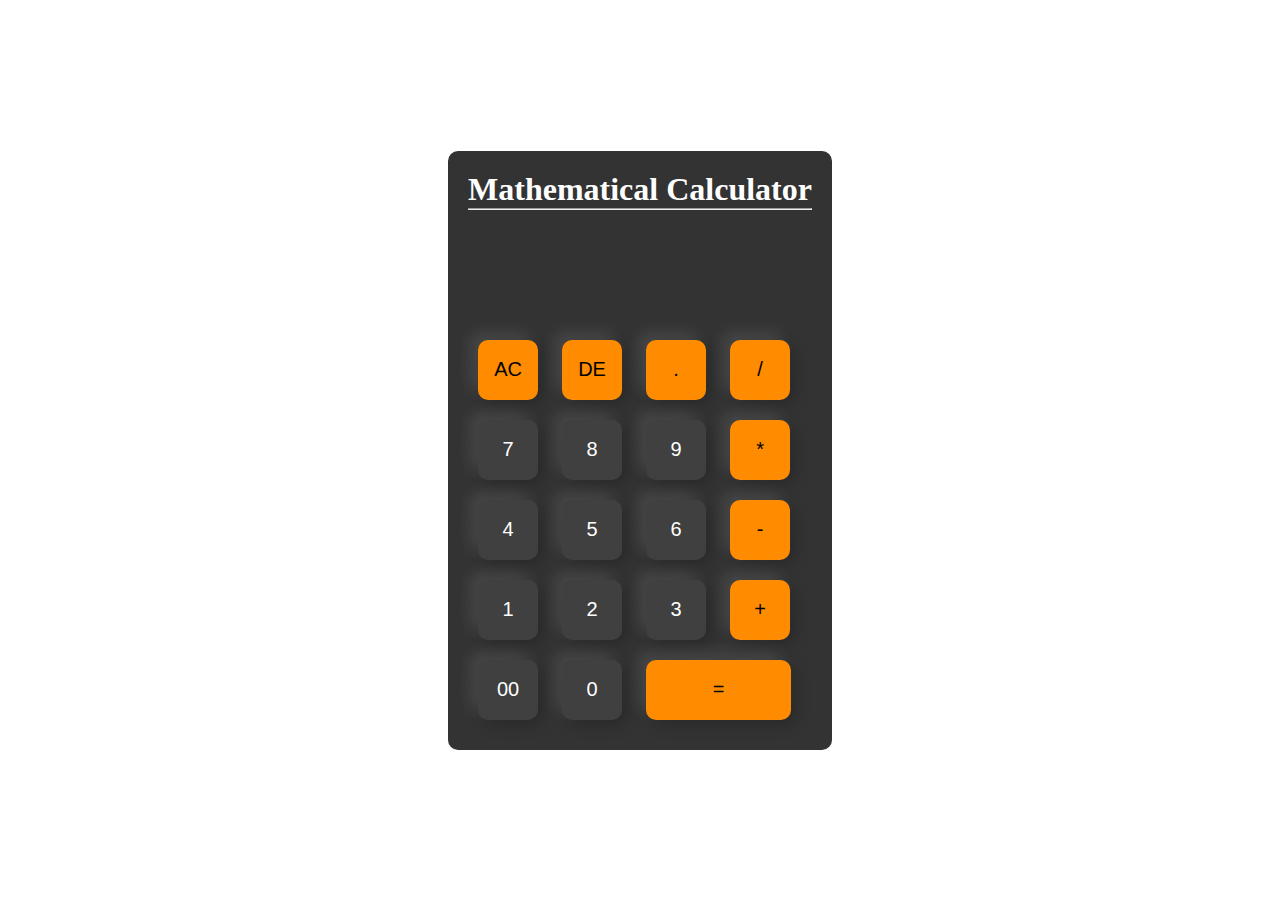
<file: index.html>
<!DOCTYPE html>
<html>
<head>
  <title>
    Calculator
 </title>
  <link rel="stylesheet" href="style.css">
</head>
<body>
  <div class="container">
    <div class="calculator">
    <form>
      <h1>Mathematical Calculator</h1>
      <hr>
      <div class="display">
        <input type="text" name="display">
      </div>
      
      <div>
        <input type="button" value="AC" onclick="display.value = ' ' " class="operator">
        <input type="button" value="DE" onclick="display.value = display.value.toString().slice(0, -1)" class="operator">
        <input type="button" value="." onclick="display.value += '.' " class="operator">
        <input type="button" value="/" onclick="display.value += '/' " class="operator" >
      </div>
      
      <div>
        <input type="button" value="7" onclick="display.value += '7' " >
        <input type="button" value="8" onclick="display.value += '8' "  >
        <input type="button" value="9" onclick="display.value += '9' "  >
        <input type="button" value="*" onclick="display.value += '*' "  class="operator">
      </div>
     
      <div>
        <input type="button" value="4" onclick="display.value += '4' "   >
        <input type="button" value="5" onclick="display.value += '5' " >
        <input type="button" value="6" onclick="display.value += '6' " >
        <input type="button" value="-" onclick="display.value += '-' " class="operator">
      </div>
    
      <div>
        <input type="button" value="1" onclick="display.value += '1' " >
        <input type="button" value="2" onclick="display.value += '2' " >
        <input type="button" value="3" onclick="display.value += '3' " >
        <input type="button" value="+" onclick="display.value += '+' " class="operator" >
      </div>
      
      <div>
        <input type="button" value="00" onclick="display.value += '00' " >
        <input type="button" value="0" onclick="display.value += '0' " >
        <input type="button" value="=" class="equal operator" onclick="display.value = eval(display.value)">
      </div>
      
    </form>
  </div>
  </div>
</body>
</html>
</file>
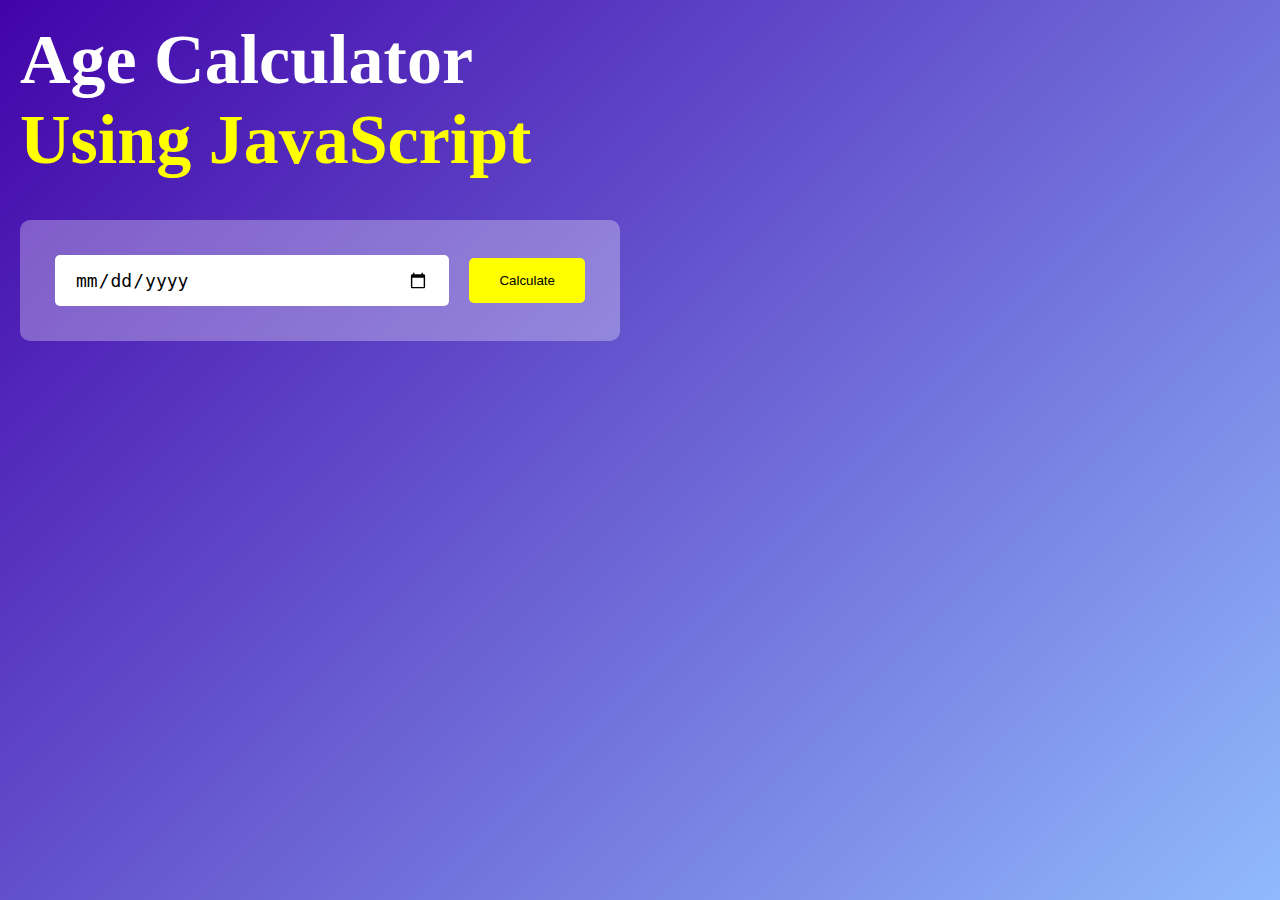
<file: Project-02/index.html>
<!DOCTYPE html>
<html>
<head>
  <title>Age Calculator using JavaScript</title>
  <link rel="stylesheet" href="style.css">
</head>

<body>
  <div class="container">
     <div class="calculator">
      <h1>Age Calculator<br> <span>Using JavaScript</span></h1>
          <div class="inputBox">
     						 <input type="date" id="date">
      						<button onclick="calculateAge()">Calculate</button>
 							</div>
       <p id="result"></p>
   </div>
</div>
  <script>
  let userInput = document.getElementById("date");
  userInput.max = new Date().toISOString().split("T")[0];
  let result = document.getElementById("result");
  
  function calculateAge(){
    let birthDate = new Date(userInput.value);
    let d1 = birthDate.getDate();
    let m1 = birthDate.getMonth() + 1;
    let y1 = birthDate.getFullYear();
    
    let today = new Date();
    let d2 = today.getDate();
    let m2 = today.getMonth() +1;
    let y2 = today.getFullYear();
    
    let d3, m3, y3;
    
    y3 = y2 - y1;
    
    if(m2 >= m1)
    {
      m3 = m2 - m1;
    } else {
      y3--;
      m3 = 12 + m2 - m1;
    }
    
    if(d2 >= d1)
    {
      d3 = d2 - d1;
    }else{
      m3--;
      d3 = getDaysInMonth(y1, m1) + d2 - d1;
    }
    
    if(m3 < 0)
      {
        m3 = 11;
        y3-- ;
      }
       result.innerHTML = ` You are ${y3} years , ${m3} months and ${d3} days old `;
  }
      
 function getDaysInMonth(year, month){
      return new Date(year, month, 0).getDate();
  }
  </script>
  
</body>
</html>
</file>
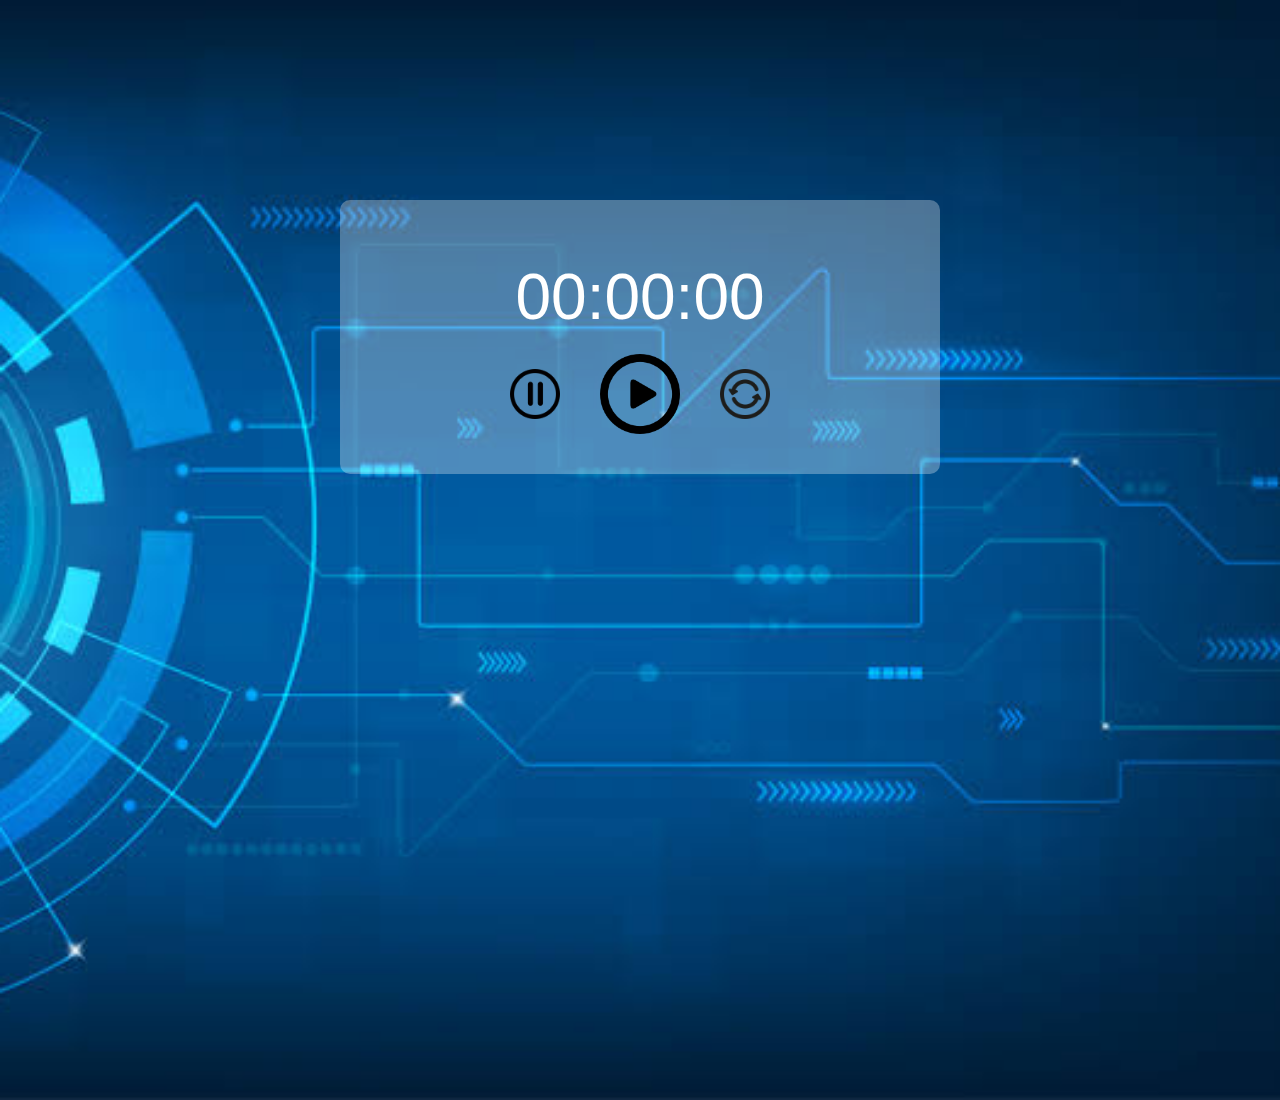
<file: Project-04/index.html>
<!DOCTYPE html>
<html>

<head>
  <title>Stop Watch</title>
  <link rel="stylesheet" href="style.css">
</head>

<body>
  <div class="stopWatch">
    <h1 id="displayTime">00:00:00</h1>
    <div class="buttons">
      <img src="Pause.png" onclick="watchStop()" >
      <img src="play.png" onclick="watchStart()">
      <img src="Reset.png" onclick="watchReset()">
    </div>
  </div>
  
 <script>
    let [seconds, minutes, hours] = [0,0,0];
    let displaytime = document.getElementById("displayTime");
    let timer = null;
    
    function stopwatch(){
      seconds++;
      if(seconds == 60)
      {
        seconds = 0;
        minutes++;
        if(minutes == 60)
        {
          minutes = 0;
          hours++;
        }
      }
      let h = hours < 10 ? "0" + hours : hours;
      let m = minutes < 10 ? "0" + minutes : minutes;
      let s = seconds < 10 ? "0" + seconds : seconds;
displayTime.innerHTML = h +":"+ m+":"+ s;
    }
    
    function watchStart(){
      if(timer != null)
      {
        clearInterval(timer);
      }
      timer = setInterval(stopwatch,1000);
    }
    
  function watchStop(){
    clearInterval(timer);
  }
  
  function watchReset(){
    clearInterval(timer);
    [seconds, minutes, hours] = [0,0,0];
    displaytime.innerHTML = "00:00:00";
  }
  </script>
</body>

</html>
</file>
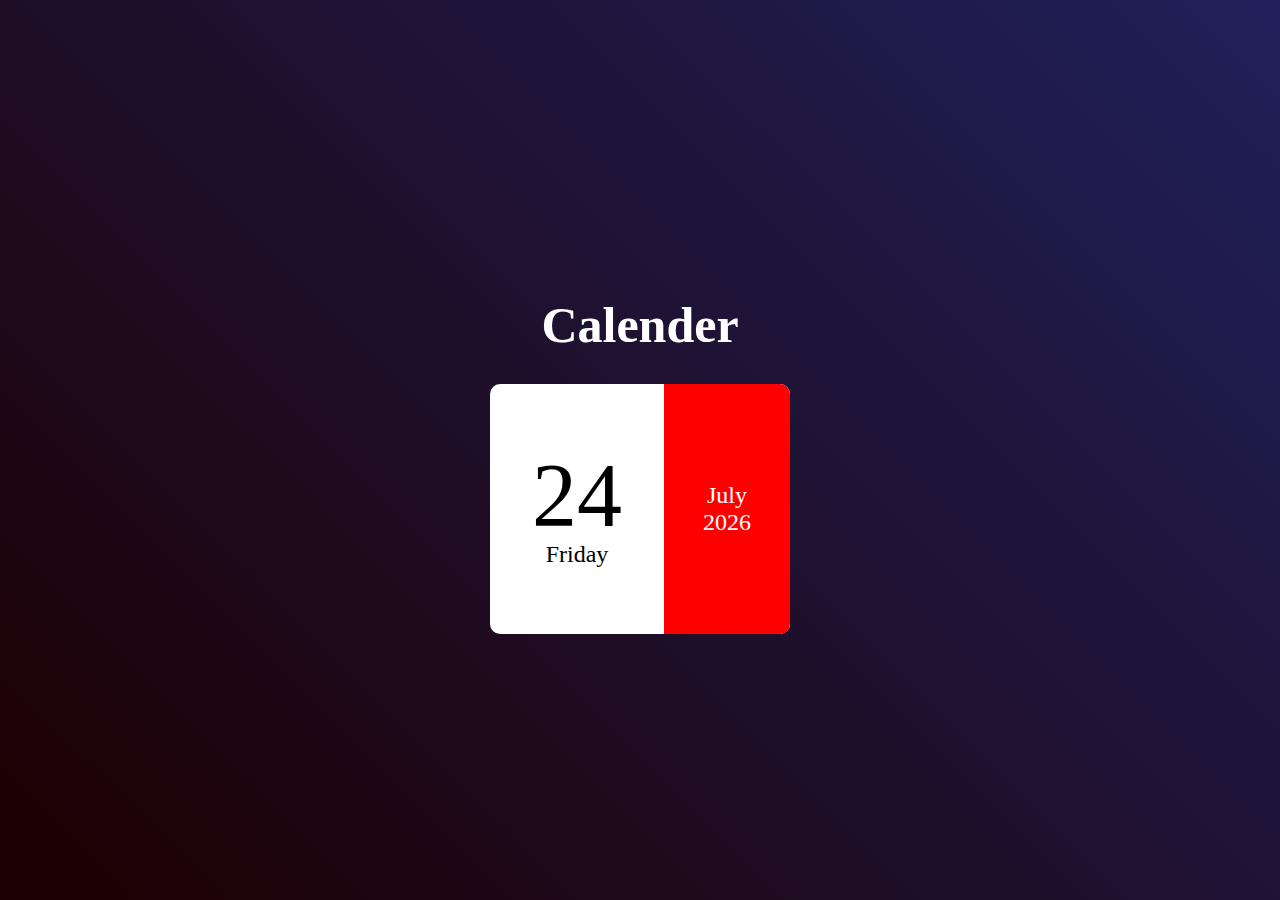
<file: Project-05/index.html>
<!DOCTYPE html>
<html>
<head>
  <title>
    Calender
  </title>
  <link rel="stylesheet" href="style.css"> 
</head>
  <body>
    <div class="container">
      <h1>Calender</h1>
      <div class="calender">
        <div class="left">
          <p id="date"></p>
          <p id="day"></p>
        </div>
        <div class="right">
          <p class="Month"></p>
          <p class="Year"></p>
        </div>
      </div>
    </div>
    
    <script>
    let date = document.getElementById("date");
    let day = document.getElementById("day");
    let month = document.querySelector(".Month");
    let year = document.querySelector(".Year"); 
    
    let today = new Date();
    let weekDays = ["Sunday","Monday","Tuesday","Wednesday","Thursday","Friday","Saturday"];
    let Months = ["January","February","March","April","May","June","July","August","September","October","November","December"];
    
    date.innerHTML = (today.getDate() < 10 ? "0" : " ") + today.getDate();
    day.innerHTML = weekDays[today.getDay()];
    month.innerHTML = Months[today.getMonth()];
    year.innerHTML = today.getFullYear();
    
    </script>
  </body>
</html>
</file>
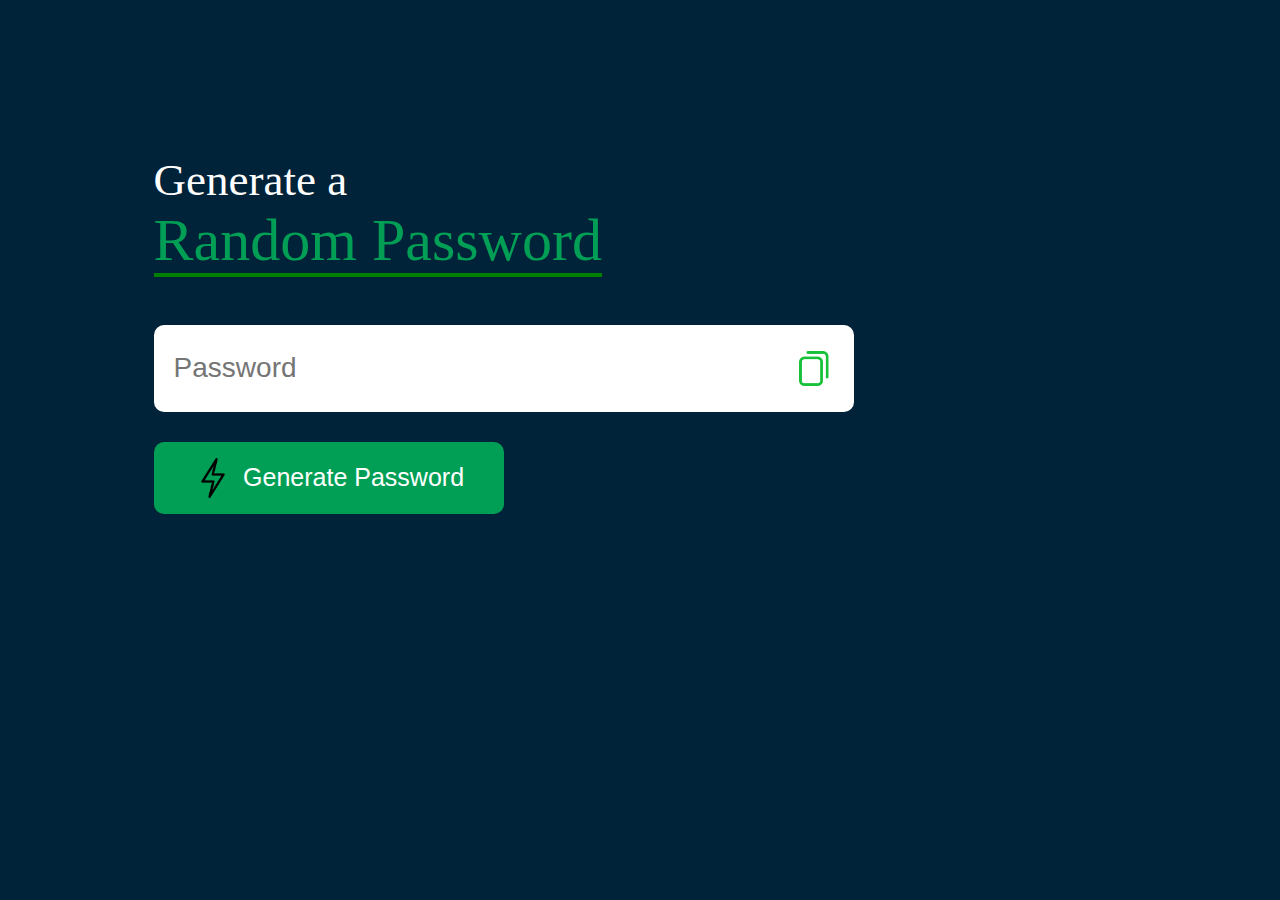
<file: Project-06/index.html>
<!DOCTYPE html>
<html>
<head>
  <title>
    Password Generator
  </title>
  <link rel="stylesheet" href="style.css">
</head>
<body>
  <div class="container">
    <h1>Generate a <br><span>Random Password</span></h1>
    <div class="PasswordBox">
      <input type="text" id="password" placeholder="Password">
      <img src="copy.png" onclick="CopyPassword()">
    </div>
    <button onclick="createPassword()"><img src="bolt.png">Generate Password</button>
  </div>
  
  <script>
  let pBox = document.getElementById("password");
  let length = 12;
  let UpperCase = "ABCDEFGHIJKLMNOPQRSTUVWXYZ";
  let LowerCase = "abcdefghijklmnoparstuvwxyz";
  let Numbers = "0123456789";
  let Symbols = "@$&_()!#=/+?|€¥£¢";
  
  let AllChars = UpperCase + LowerCase + Numbers + Symbols ;
  
  function createPassword()
  {
    let Password = " ";
    Password += UpperCase[Math.floor(Math.random() * UpperCase.length)] ;
    Password += LowerCase[Math.floor(Math.random() * LowerCase.length)] ; 
    Password += Numbers[Math.floor(Math.random() * Numbers.length)] ;
    Password += Symbols[Math.floor(Math.random() * Symbols.length)] ;
    
    while(length > Password.length)
    {
    Password += AllChars[Math.floor(Math.random() * AllChars.length)] ;
    }
    pBox.value = Password;
  }
  
  function CopyPassword(){
    pBox.select();
    document.execCommand("copy");
  }
  </script>
</body>
</html>
</file>
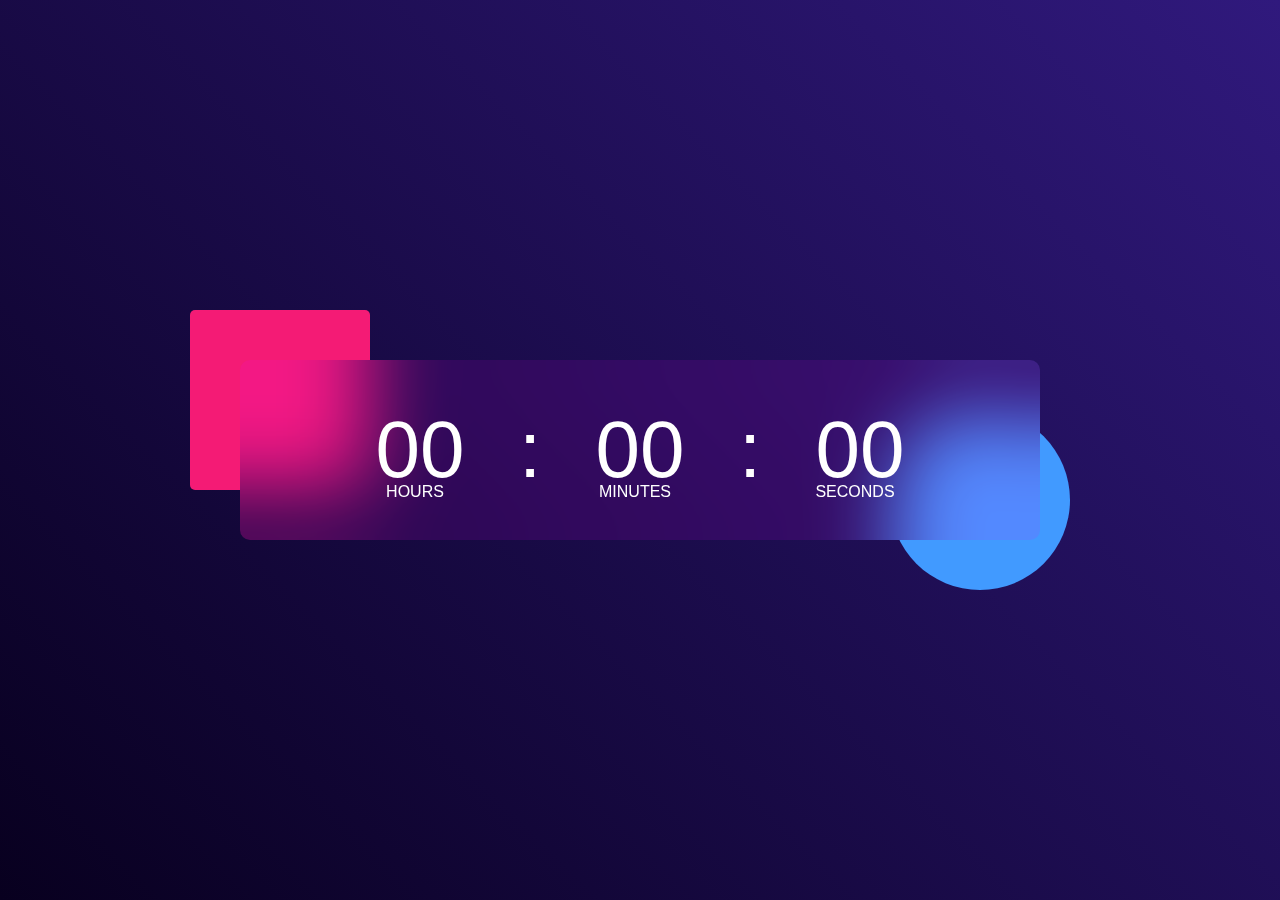
<file: Project-07/index.html>
<!DOCTYPE html>
<html>

<head>
  <title>Digital Clock</title>
  <link rel="stylesheet" href="style.css">
</head>

<body>
  <div class="MainBox">
    <div class="container">
      <div class="clock">
        <span id="hrs">00</span>
        <span>:</span>
        <span id="min">00</span>
        <span>:</span>
        <span id="sec">00</span>
      </div>
    </div>
  </div>
  <script>
    let hrs = document.getElementById("hrs");
    let min = document.getElementById("min");
    let sec = document.getElementById("sec");
    
    setInterval(()=>{
    let currentTime = new Date();
    hrs.innerHTML = (currentTime.getHours()<10?"0" : "") + currentTime.getHours();
    min.innerHTML = (currentTime.getMinutes()<10?"0" : "") + currentTime.getMinutes();
    sec.innerHTML = (currentTime.getSeconds()<10?"0" : "") + currentTime.getSeconds();
    },1000)
  </script>
</body>

</html>
</file>
<file: style.css>
*{
  margin: 0;
  padding: 0;
}
.container{
  width:100%;
  height: 100vh;
  background: white;
  display: flex;
  align-items: center;
  justify-content: center;
  box-shadow: -8px -8px 15px rgba(255,255,255,0.1), 5px 5px 15px rgba(0, 0, 0, 0.2);
}
.calculator{
  background: #333333;
  padding: 20px;
  border-radius: 10px;
}
.calculator form input{
  border: 0;
  outline: 0;
  width: 60px;
  height: 60px;
  border-radius: 10px;
  box-shadow: -8px -8px 15px rgba(255,255,255,0.1), 5px 5px 15px rgba(0, 0, 0, 0.2);
  background: #404040;
  font-size: 20px;
  color: white;
  cursor: pointer;
  margin: 10px;
}
form .display{
  display: flex;
  justify-content: flex-end;
  margin: 20px 0;
}
form .display input{
  text-align: right;
  flex: 1;
  font-size: 45px;
  box-shadow: none;
  background: #333333;
}
form input.equal{
  width:145px;
}
form input.operator{
  color: black;
  background: darkorange;
}
form h1{
  color: white;
}
</file>
<file: Project-02/style.css>
*{
  margin: 0;
  padding: 0;
  box-sizing: border-box
}
.container{
  width: 100%;
  min-height: 100vh;
  background: linear-gradient(135deg, #4203a9, #90bafc);
  padding: 10px;
  color:white;
}
.calculator{
  width: 100%;
  max-width: 600px;
  margin-left: 10px;
  margin-top: 10px;
}
.calculator h1{
  font-size: 70px;
}
.calculator h1 span{
  color: yellow;
}
.inputBox{
  margin: 40px 0;
  padding: 35px;
  background: rgba(255,255,255,0.3);
  border-radius: 10px;
  display: flex;
  align-items: center;
}
.inputBox input{
  flex: 1;
  margin-right: 20px;
  padding: 14px 20px;
  border: 0;
  outline: 0;
  border-radius: 5px;
  font-size: 18px;
  position: relative;
}
.inputBox button{
  background: yellow;
  border: 0;
  outline: 0;
  border-radius: 5px;
  padding: 15px 30px;
  color: black;
  font-weight: 600px;
  cursor: pointer;
}
.inputBox input :: -webkit-calender-picker-indicator{
  top: 0;
  bottom: 0;
  left: 0;
  right: 0;
  padding: auto;
  margin: auto;
  position: absolute;
  background-position: calc(100% - 10px);
  cursor: pointer;
  background-size: 30px;
}
#results{
  font-size: 40px;
  
}
</file>
<file: Project-04/style.css>
*{
  margin: 0;
  padding: 0;
  box-sizing: border-box;
  font-family: Arial, Helvetica, sans-serif;
}
body{
  width: 100%;
  height: 100vh;
  background-image: url(bkgimg.jpeg);
  background-position: center;
  background-size: cover;
}

.stopWatch{
  width: 50%;
  max-width: 600px;
  background: rgba(255, 255, 255, 0.3);
  padding: 40px 0;
  color: white;
  border-radius: 10px;
  text-align: center;
  margin: 200px auto 0;
  box-shadow: 0 10px 10px rgba(0,0,0,0,2);
}

.stopWatch h1{
  margin-top: 20px;
  font-size: 64px;
  font-weight: 300;
  margin-bottom: 20px;
}
.buttons{
  display: flex;
  align-items: center;
  justify-content: center;
}
.buttons img{
  width: 50px;
  margin: 0 20px;
  cursor: pointer;
}
.buttons img:nth-child(2){
  width: 80px;
}
</file>
<file: Project-05/style.css>
*{
  margin: 0;
  padding: 0;
  box-sizing: border-box;
}
.container{
  width: 100%;
  height: 100vh;
  background: linear-gradient(45deg, #1d0000, #20205b);
  display: flex;
  align-items: center;
  justify-content: center;
  flex-direction: column;
}
.calender{
  width: 300px;
  height: 250px;
  background: #fff;
  display: flex;
  align-items: center;
  border-radius: 10px;
}
.left , .right{
  height: 100%;
  display: flex;
  align-items: center;
  justify-content: center;
  font-size: 24px;
  flex-direction: column;
}
.right{
  width: 42%;
  background: red;
  color: white;
  border-top-right-radius: 10px;
  border-bottom-right-radius: 10px;
}
.left{
  width: 58%;
}
#date{
  font-size: 90px;
  line-height: 90px;
}
.container h1{
  color: white;
  padding: 20px;
  margin: 10px;
  font-size: 50px;
  
}
</file>
<file: Project-06/style.css>
*{
  margin: 0;
  padding: 0;
  box-sizing: border-box;
}
body{
  background: #002339;
  color: #fff;
}
.container{
  margin: 12%;
  width: 90%;
  max-width: 700px;
}
.PasswordBox{
  width: 100%;
  margin-top: 50px;
  margin-bottom: 30px;
  display: flex;
  align-items: center;
  justify-content: space-between;
  background: #fff;
  border-radius: 10px;
  padding: 26px 20px;
}
.container h1{
  font-weight: 500;
  font-size: 45px;
}
.container span{
  border-bottom: 4px solid green;
  	color: #019f55;
  font-size: 60px;
}
.PasswordBox input{
  border: 0;
  outline: 0;
  font-size: 28px;
  font-weight: 400;
}
.PasswordBox img{
  width: 35px;
  cursor: pointer;
}
.container button{
  width: 50%;
  border: 0;
  outline: 0;
  display: flex;
  align-items: center;
  justify-content: center;
  padding: 16px 26px;
  border-radius: 10px;
  background: #019f55;
  color: #fff;
  font-size: 25px;
  font-weight: 400;
}
.container button img{
  width: 40px;
  margin-right: 10px;
}
</file>
<file: Project-07/style.css>
*{
  margin: 0;
  padding: 0;
  font-family: sans-serif;
  box-sizing: border-box;
}
.MainBox{
  width: 100%;
  height: 100vh;
  background: linear-gradient(45deg, #08001f, #30197d);
  color: #fff;
  position: relative;
}
.container{
  width: 800px;
  height: 180px;
  position: absolute;
  top: 50%;
  left: 50%;
  transform: translate(-50%,-50%);
}
.clock{
  width: 100%;
  height: 100%;
  background: rgba(235,0,255,0.11);
  border-radius: 10px;
  display: flex;
  align-items: center;
  justify-content: center;
  backdrop-filter: blur(40px);
}
.container::before{
  content: '';
  width: 180px;
  height: 180px;
  background: #f41b75;
  border-radius: 5px;
  position: absolute;
  left: -50px;
  top: -50px;
  z-index: -1;
}
.container::after {
    content: '';
    width: 180px;
    height: 180px;
    background: #419aff;
    border-radius: 50%;
    position: absolute;
    right: -30px;
    bottom: -50px;
    z-index: -1;
  }
  .clock span{
    font-size: 80px;
    width: 110px;
    display: inline-block;
    text-align: center;
    position: relative;
  }
  .clock span::after{
    font-size: 16px;
    position: absolute;
    bottom: -5px;
    left: 50px;
    transform: translateX(-50%);
  }
  #hrs::after{
    content: 'HOURS';
  }
  #min::after{
    content: 'MINUTES';
  }
  #sec::after{
    content: 'SECONDS';
  }
</file>
